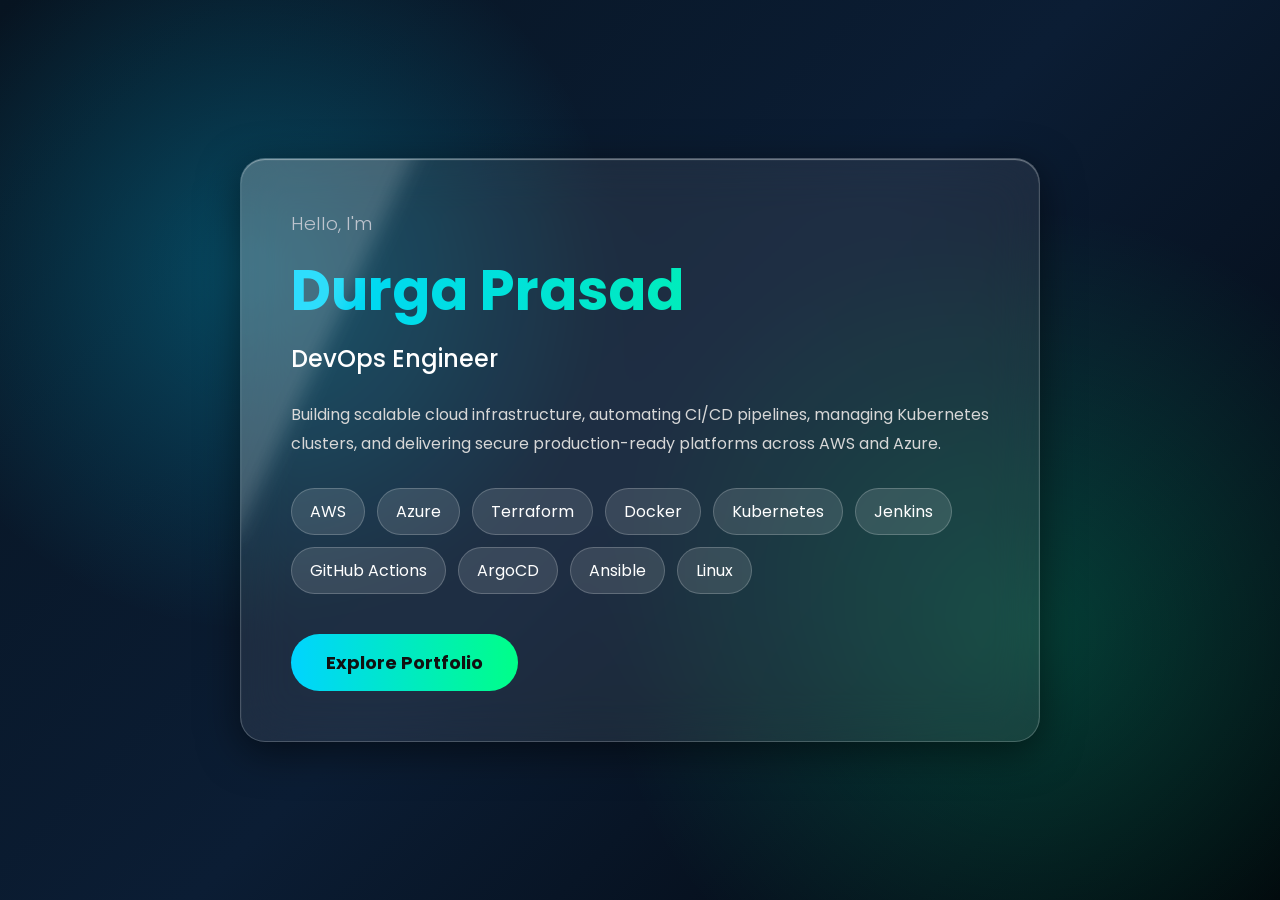
<file: index.html>
<!DOCTYPE html>
<html lang="en">
<head>
    <meta charset="UTF-8">
    <meta name="viewport" content="width=device-width, initial-scale=1.0">
    <title>Durga Prasad | DevOps Engineer</title>

    <link rel="stylesheet" href="style.css">

    <link href="https://fonts.googleapis.com/css2?family=Poppins:wght@300;400;600;700&display=swap" rel="stylesheet">
</head>
<body>

<div class="background"></div>

<div class="glass-card">

    <div class="gloss"></div>

    <h3>Hello, I'm</h3>

    <h1>Durga Prasad</h1>

    <h2>DevOps Engineer</h2>

    <p class="description">
        Building scalable cloud infrastructure, automating CI/CD pipelines,
        managing Kubernetes clusters, and delivering secure production-ready
        platforms across AWS and Azure.
    </p>

    <div class="skills">

        <a href="projects.html#aws">AWS</a>
        <a href="projects.html#azure">Azure</a>
        <a href="projects.html#terraform">Terraform</a>
        <a href="projects.html#docker">Docker</a>
        <a href="projects.html#kubernetes">Kubernetes</a>
        <a href="projects.html#jenkins">Jenkins</a>
        <a href="projects.html#github-actions">GitHub Actions</a>
        <a href="projects.html#argocd">ArgoCD</a>
        <a href="projects.html#ansible">Ansible</a>
        <a href="projects.html#linux">Linux</a>

    </div>

    <a class="explore-btn" href="projects.html">
        Explore Portfolio
    </a>

</div>

<script src="script.js"></script>

</body>
</html>
</file>
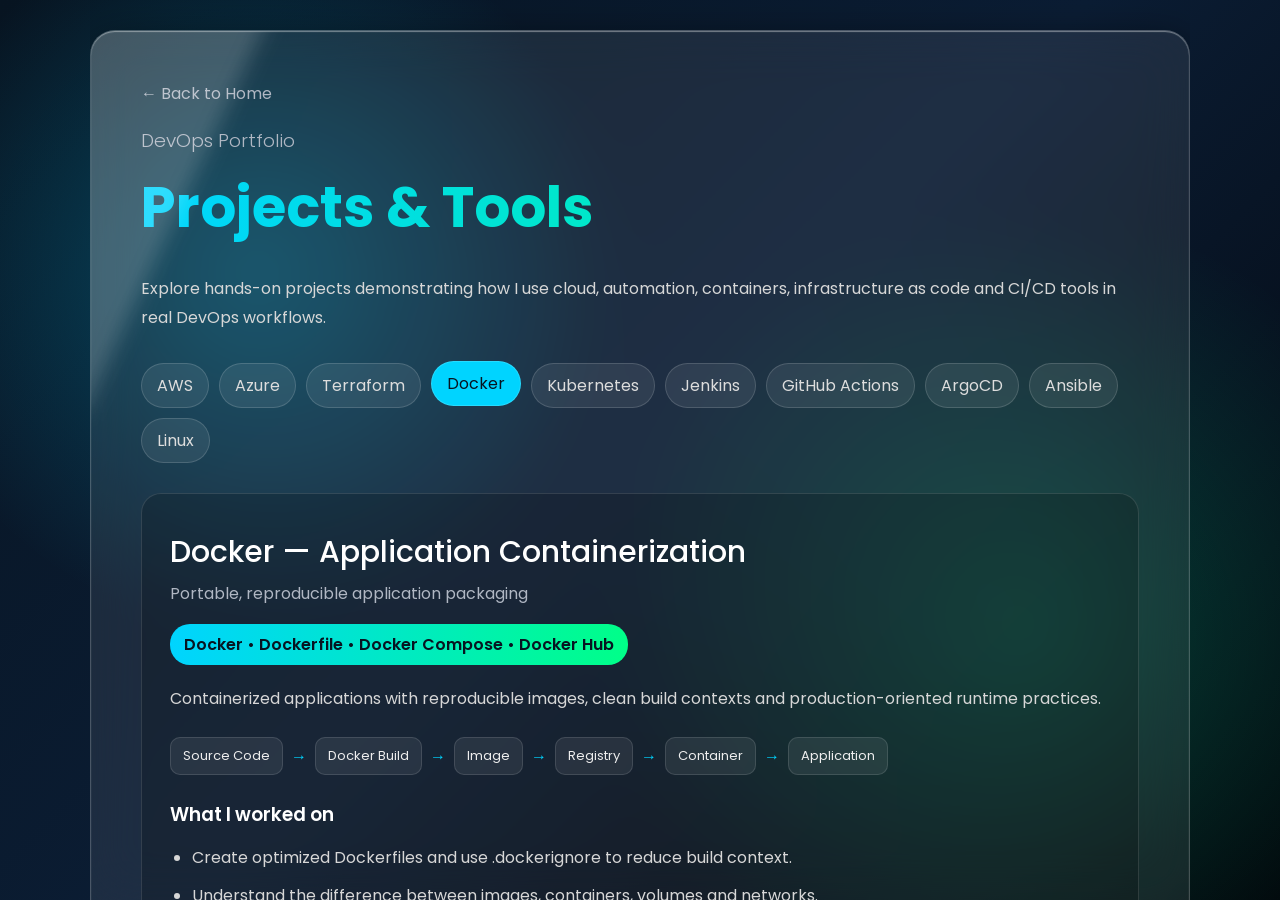
<file: projects.html>
<!DOCTYPE html>
<html lang="en">
<head>
<meta charset="UTF-8">
<meta name="viewport" content="width=device-width, initial-scale=1.0">
<title>Durga Prasad | DevOps Projects</title>
<link rel="stylesheet" href="style.css">
<link href="https://fonts.googleapis.com/css2?family=Poppins:wght@300;400;600;700&display=swap" rel="stylesheet">
</head>
<body>
<div class="background"></div>

<main class="projects-shell">
  <div class="glass-card projects-card">
    <div class="gloss"></div>
    <a class="back-link" href="index.html">← Back to Home</a>
    <h3>DevOps Portfolio</h3>
    <h1>Projects & Tools</h1>
    <p class="description">
      Explore hands-on projects demonstrating how I use cloud, automation,
      containers, infrastructure as code and CI/CD tools in real DevOps workflows.
    </p>

    <nav class="project-tabs" aria-label="Project tools">
      <a href="#aws">AWS</a><a href="#azure">Azure</a><a href="#terraform">Terraform</a>
      <a href="#docker">Docker</a><a href="#kubernetes">Kubernetes</a><a href="#jenkins">Jenkins</a>
      <a href="#github-actions">GitHub Actions</a><a href="#argocd">ArgoCD</a>
      <a href="#ansible">Ansible</a><a href="#linux">Linux</a>
    </nav>

    <section id="project-content" class="project-content"></section>
  </div>
</main>
<script src="projects.js"></script>
</body>
</html>
</file>
<file: style.css>
*{
    margin:0;
    padding:0;
    box-sizing:border-box;
}

body{

    font-family:'Poppins',sans-serif;

    height:100vh;

    display:flex;

    justify-content:center;

    align-items:center;

    overflow:hidden;

    background:#0d1117;
}

.background{

    position:absolute;

    width:100%;

    height:100%;

    background:

    radial-gradient(circle at 20% 30%,#00d4ff44,transparent 30%),

    radial-gradient(circle at 80% 70%,#00ff9d33,transparent 35%),

    linear-gradient(135deg,#071421,#0b1d34,#02050a);

    animation:bgMove 15s infinite alternate;
}

@keyframes bgMove{

0%{

transform:scale(1);
}

100%{

transform:scale(1.15);
}

}

.glass-card{

    position:relative;

    width:800px;

    padding:50px;

    border-radius:25px;

    background:rgba(255,255,255,.08);

    backdrop-filter:blur(25px);

    border:1px solid rgba(255,255,255,.2);

    box-shadow:

    0 10px 40px rgba(0,0,0,.5),

    inset 0 1px 1px rgba(255,255,255,.4);

    overflow:hidden;

    color:white;
}

.gloss{

    position:absolute;

    top:-100px;

    left:-150px;

    width:250px;

    height:450px;

    background:rgba(255,255,255,.18);

    transform:rotate(25deg);

    filter:blur(10px);

    animation:shine 7s linear infinite;
}

@keyframes shine{

0%{

left:-250px;
}

100%{

left:1000px;
}

}

h3{

font-weight:300;

color:#b0b7c3;
}

h1{

font-size:56px;

margin-top:10px;

background:linear-gradient(90deg,#00d4ff,#00ff88);

-webkit-background-clip:text;

-webkit-text-fill-color:transparent;
}

h2{

margin-top:8px;

font-weight:500;

color:#ffffff;
}

.description{

margin-top:25px;

line-height:1.8;

color:#d7d7d7;
}

.skills{

margin-top:30px;

display:flex;

flex-wrap:wrap;

gap:12px;
}

.skills span{

padding:10px 18px;

border-radius:30px;

background:rgba(255,255,255,.12);

border:1px solid rgba(255,255,255,.2);

transition:.3s;
}

.skills span:hover{

background:#00d4ff;

color:black;

transform:translateY(-4px);
}

button{

margin-top:40px;

padding:15px 35px;

font-size:18px;

border:none;

border-radius:50px;

cursor:pointer;

background:linear-gradient(90deg,#00d4ff,#00ff88);

color:#111;

font-weight:700;

transition:.3s;
}

button:hover{

transform:scale(1.05);

box-shadow:0 0 30px #00d4ff;
}

@media(max-width:900px){

.glass-card{

width:90%;

padding:30px;
}

h1{

font-size:40px;
}
}
/* Portfolio project pages — keeps the original glass/glow visual language */
.skills a{
    padding:10px 18px;
    border-radius:30px;
    background:rgba(255,255,255,.12);
    border:1px solid rgba(255,255,255,.2);
    transition:.3s;
    color:white;
    text-decoration:none;
}
.skills a:hover{
    background:#00d4ff;
    color:black;
    transform:translateY(-4px);
}
.explore-btn{
    display:inline-block;
    margin-top:40px;
    padding:15px 35px;
    font-size:18px;
    border-radius:50px;
    background:linear-gradient(90deg,#00d4ff,#00ff88);
    color:#111;
    font-weight:700;
    text-decoration:none;
    transition:.3s;
}
.explore-btn:hover{
    transform:scale(1.05);
    box-shadow:0 0 30px #00d4ff;
}
.projects-shell{
    position:relative;
    width:100%;
    max-width:1100px;
    max-height:100vh;
    padding:30px 0;
    overflow:auto;
    z-index:1;
}
.projects-card{width:100%; min-height:700px;}
.back-link{
    color:#b0b7c3;
    text-decoration:none;
    display:inline-block;
    margin-bottom:20px;
    transition:.3s;
}
.back-link:hover{color:#00d4ff;}
.project-tabs{
    position:relative;
    z-index:2;
    display:flex;
    flex-wrap:wrap;
    gap:10px;
    margin-top:30px;
}
.project-tabs a{
    color:#ddd;
    text-decoration:none;
    padding:9px 15px;
    border-radius:25px;
    background:rgba(255,255,255,.08);
    border:1px solid rgba(255,255,255,.15);
    transition:.3s;
}
.project-tabs a:hover,.project-tabs a.active{
    background:#00d4ff;
    color:#071421;
    transform:translateY(-2px);
}
.project-content{
    position:relative;
    z-index:1;
    margin-top:30px;
    padding:28px;
    border-radius:20px;
    background:rgba(0,0,0,.18);
    border:1px solid rgba(255,255,255,.12);
}
.project-heading h2{font-size:30px;color:#fff;}
.project-subtitle{margin-top:6px;color:#b0b7c3;}
.project-meta{
    display:inline-block;
    margin-top:18px;
    padding:8px 14px;
    border-radius:20px;
    color:#071421;
    background:linear-gradient(90deg,#00d4ff,#00ff88);
    font-weight:600;
}
.project-overview{margin-top:20px;color:#d7d7d7;line-height:1.8;}
.flow{
    display:flex;
    flex-wrap:wrap;
    align-items:center;
    gap:8px;
    margin:24px 0;
}
.flow span{
    padding:8px 12px;
    border-radius:10px;
    background:rgba(255,255,255,.08);
    border:1px solid rgba(255,255,255,.12);
    color:#eee;
    font-size:13px;
}
.flow b{color:#00d4ff;}
.section-title{margin-top:25px;color:#fff;font-weight:600;}
.project-points{margin-top:14px;padding-left:22px;color:#d7d7d7;line-height:1.9;}
.project-points li{margin-bottom:7px;}
@media(max-width:900px){
 .projects-shell{padding:15px 0;}
 .projects-card{padding:25px;}
 .project-content{padding:20px;}
 .project-heading h2{font-size:24px;}
}
</file>
